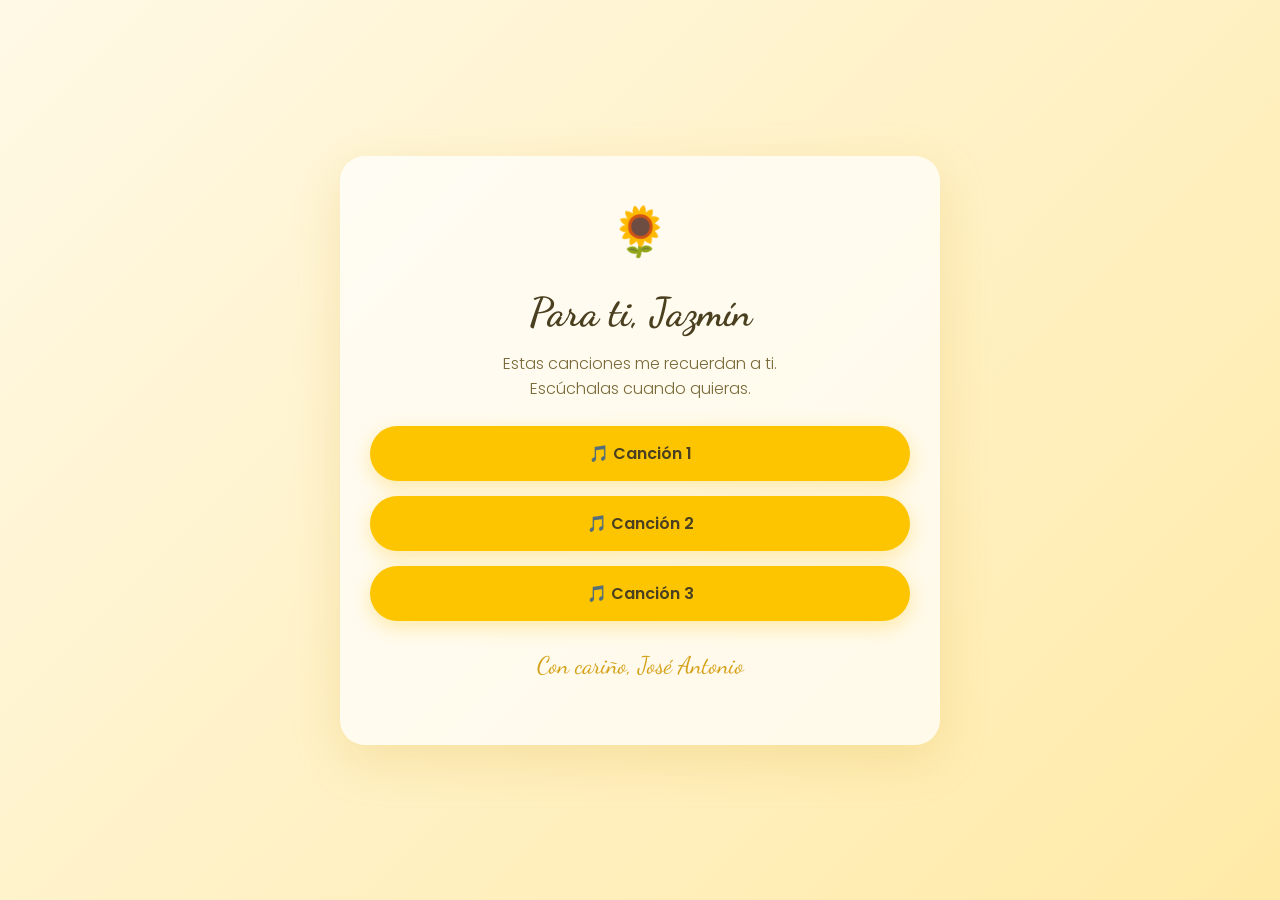
<file: canciones.html>
<!DOCTYPE html>
<html lang="es">
<head>
    <meta charset="UTF-8">
    <meta name="viewport" content="width=device-width, initial-scale=1.0">
    <title>Para Jazmín 🌼</title>
    <link href="https://fonts.googleapis.com/css2?family=Dancing+Script:wght@400;700&family=Poppins:wght@300;400;500;600&display=swap" rel="stylesheet">
    <style>
        * { margin: 0; padding: 0; box-sizing: border-box; }
        body {
            font-family: 'Poppins', sans-serif;
            background: linear-gradient(135deg, #fff9e6 0%, #ffeaa7 100%);
            min-height: 100vh;
            display: flex;
            align-items: center;
            justify-content: center;
            padding: 30px 20px;
            color: #4a3f1f;
        }
        .container {
            max-width: 600px;
            width: 100%;
            text-align: center;
            background: rgba(255, 255, 255, 0.7);
            padding: 40px 30px;
            border-radius: 25px;
            box-shadow: 0 15px 50px rgba(212, 160, 23, 0.2);
        }
        h1 {
            font-family: 'Dancing Script', cursive;
            font-size: 2.5rem;
            margin-bottom: 15px;
        }
        p {
            margin-bottom: 25px;
            color: #7a6a3a;
            font-weight: 300;
        }
        .song {
            display: block;
            background: #fdc500;
            color: #4a3f1f;
            text-decoration: none;
            padding: 15px 25px;
            border-radius: 50px;
            font-weight: 600;
            margin-bottom: 15px;
            transition: all 0.3s ease;
            box-shadow: 0 6px 20px rgba(253, 197, 0, 0.3);
        }
        .song:hover {
            background: #ffd60a;
            transform: translateY(-3px);
            box-shadow: 0 10px 30px rgba(253, 197, 0, 0.5);
        }
        .flower {
            font-size: 3rem;
            margin-bottom: 20px;
        }
    </style>
</head>
<body>
    <div class="container">
        <div class="flower">🌻</div>
        <h1>Para ti, Jazmín</h1>
        <p>Estas canciones me recuerdan a ti.<br>Escúchalas cuando quieras.</p>

        <a href="https://www.youtube.com/watch?v=R7vwS9W-eo4" target="_blank" class="song">🎵 Canción 1</a>
        <a href="https://www.youtube.com/watch?v=0DJNc8dXsfo" target="_blank" class="song">🎵 Canción 2</a>
        <a href="https://www.youtube.com/watch?v=YWN81V7ojOE" target="_blank" class="song">🎵 Canción 3</a>

        <p style="margin-top: 30px; font-family: 'Dancing Script', cursive; font-size: 1.5rem; color: #d4a017;">Con cariño, José Antonio</p>
    </div>
</body>
</html>
</file>
